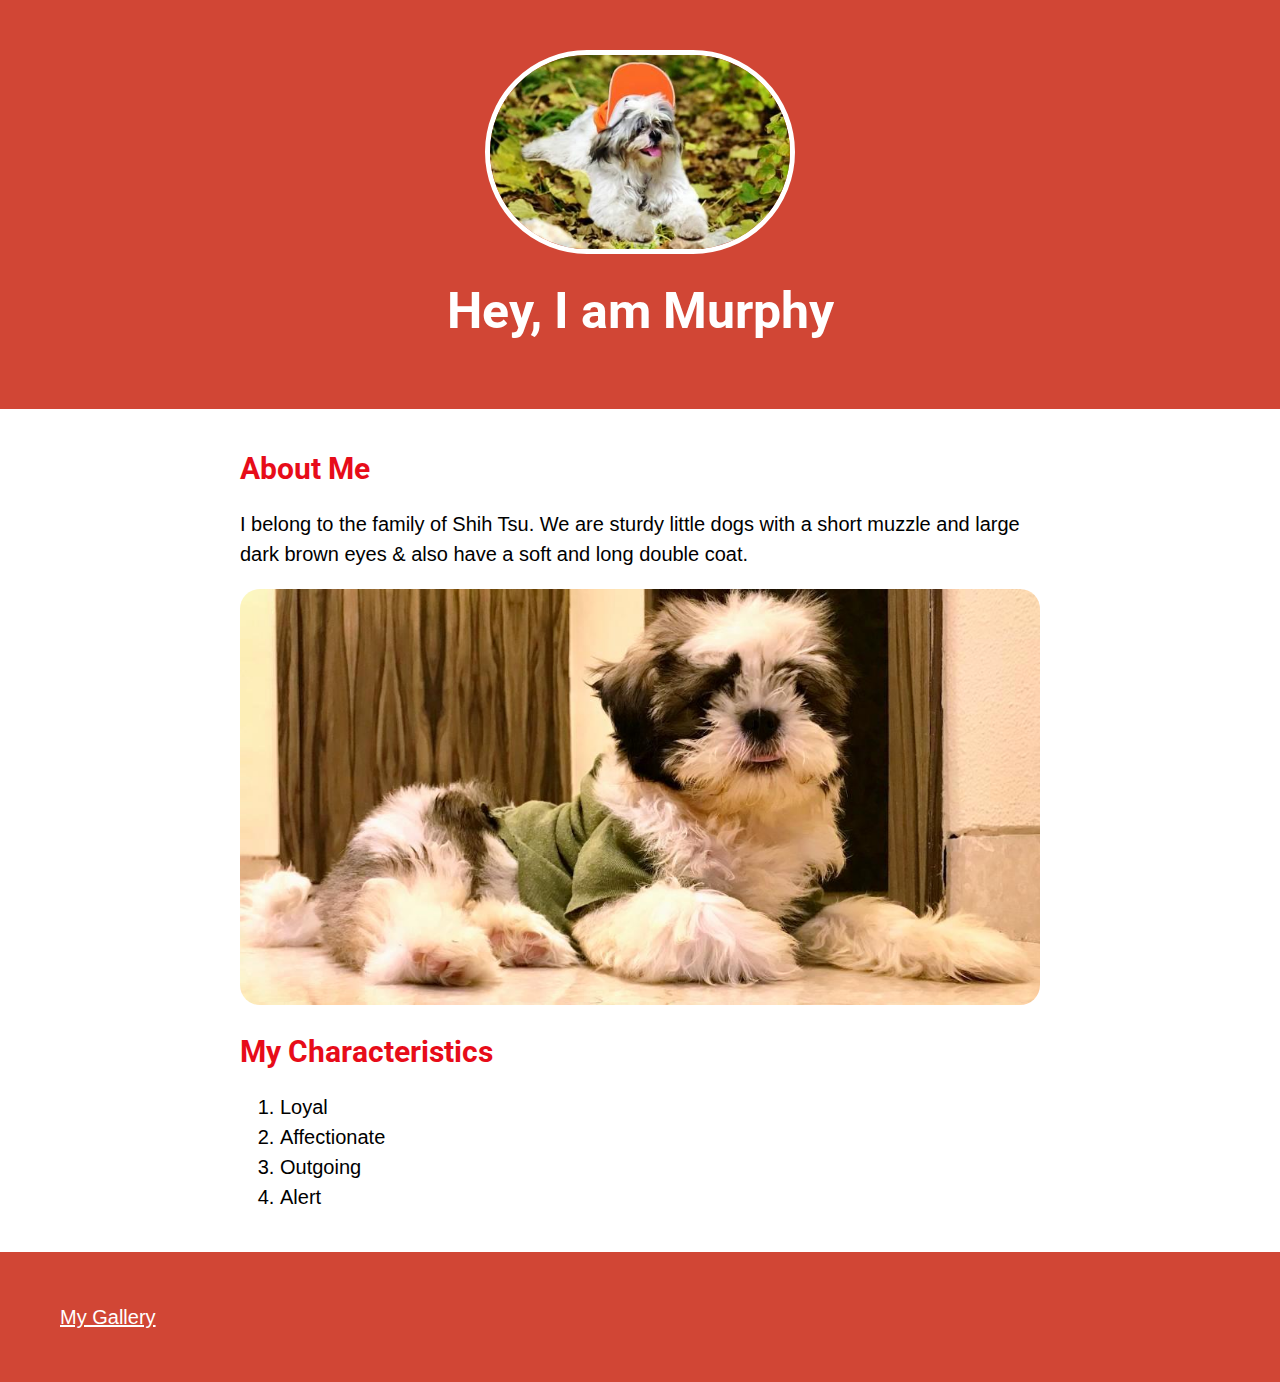
<file: Index.html>
<!DOCTYPE html>
<html>
<head>
	<title> Murphy - The Shih Tsu</title>
	<link rel="icon"  href="Images/007.jpeg">
	<link href="https://fonts.googleapis.com/css2?family=Roboto:wght@100;500&display=swap" rel="stylesheet">
	<link rel="stylesheet" type="text/css" href="Murphy.css">
</head>
<body>
	<!-- header element -->
	<header>
		<img src="Images/006.jpeg">
		<h1> Hey, I am Murphy</h1>
	</header>
<div class="box">
<main>
	
<div class="box">
	<h2>About Me</h2> 
</div>
	<p>I belong to the family of Shih Tsu. We are sturdy little dogs with a short muzzle and large dark brown eyes & also have a soft and long double coat.</p>
	<img src="Images/008.jpeg">
	<h2> My Characteristics</h2>
	<OL>
		<li>Loyal</li>
		<li>Affectionate</li>
		<li>Outgoing</li>
		<LI>Alert</LI>
	</OL>
	</main>
	</div>
	<footer> 
			<a href="file:///C:/Users/Mahavir%20Marketing/Documents/GitHub/Murphy/Gallery.html" target=_blank> My Gallery </a>
	</footer>
	</html>
</file>
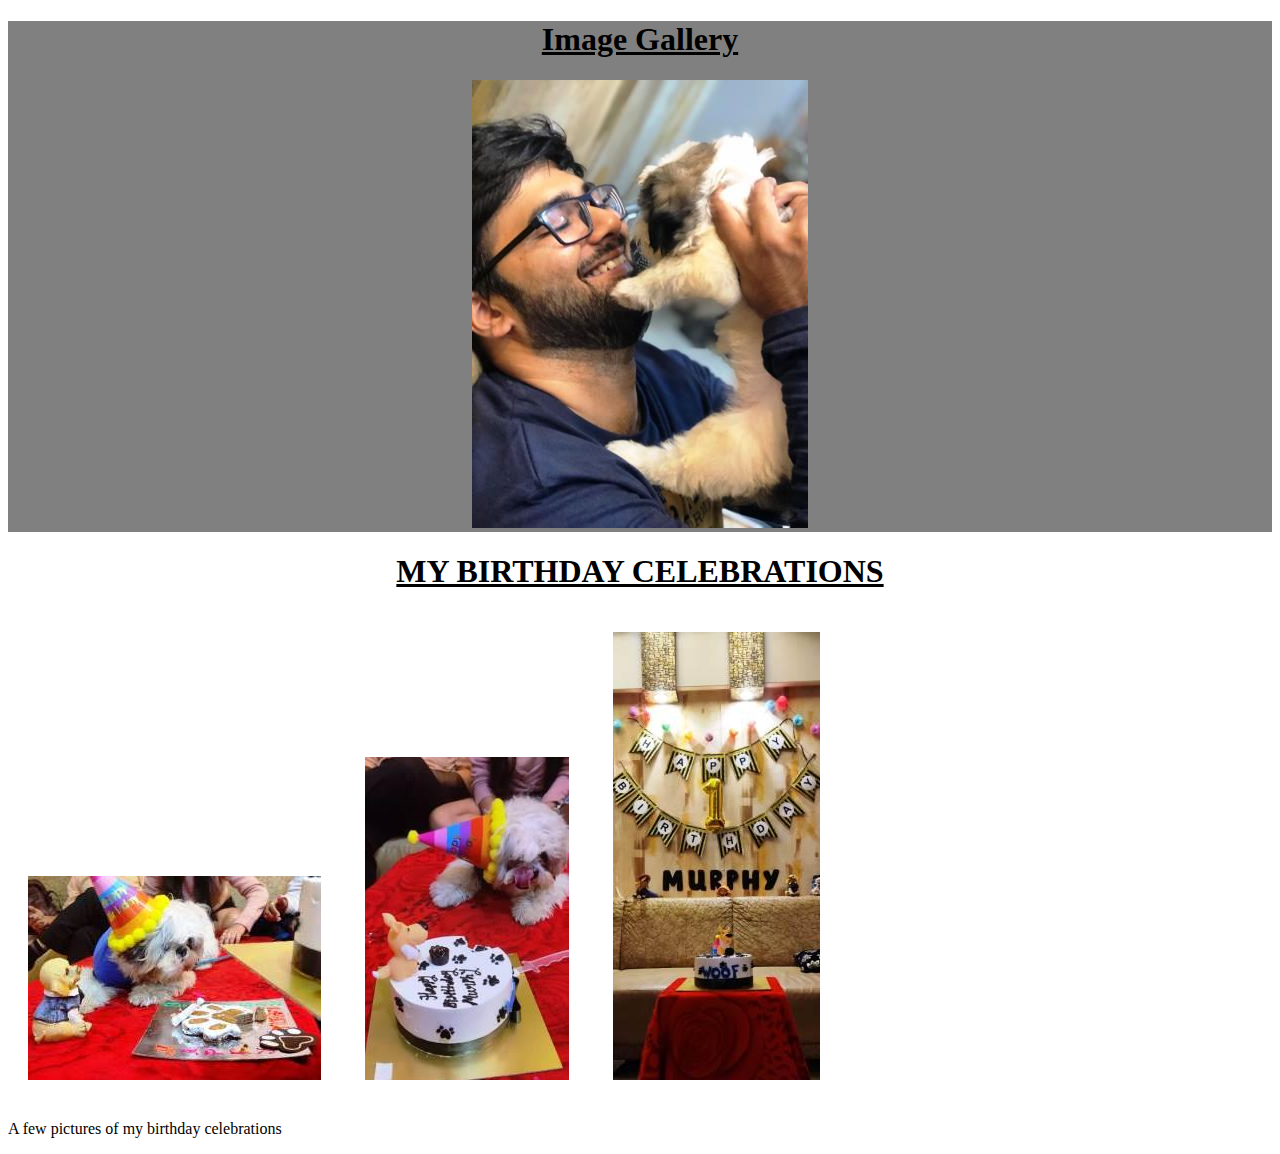
<file: Gallery.html>
<!DOCTYPE html>
<html>
<head>
	<title>My Gallery</title>
	<link rel="stylesheet" type="text/css" href="Gallery.css">
</head>
<body>
	<header>
	<h1> <b>Image Gallery</b> </h1> 
<img src="Images/009.jpeg">
</header>
	<main>
		<h1> MY BIRTHDAY CELEBRATIONS </h1>
		<img src="Images/015.jpeg">
		<img src="Images/016.jpeg">
		<img src="Images/013.jpeg">
		<p>A few pictures of my birthday celebrations</p>
	</main>		
</body>
</html>
</file>
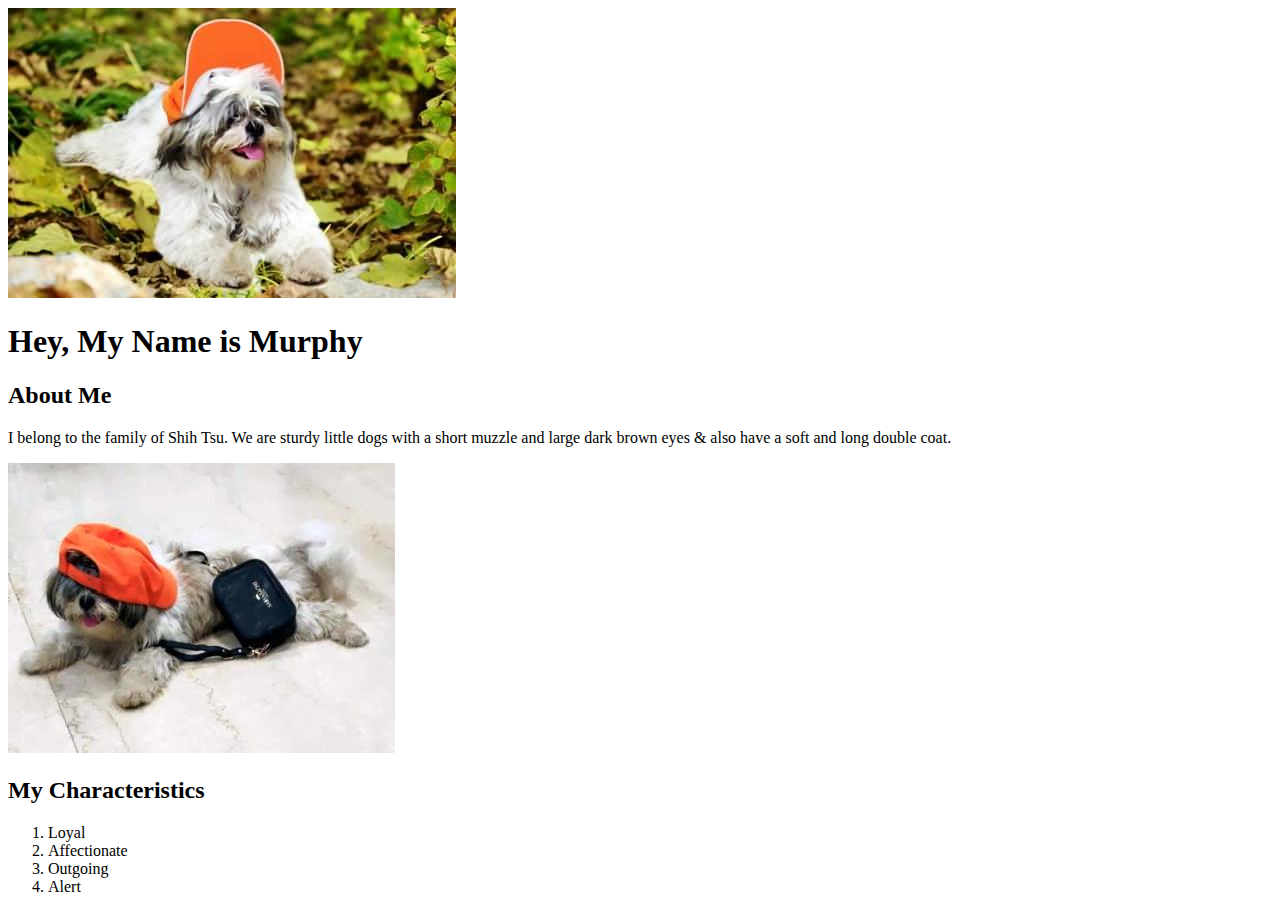
<file: Murphy.html>
<!DOCTYPE html>
<html>
<head>
	<title> Murphy - The Shih Tsu</title>
	<link rel="icon"  href="Images/007.jpeg">
</head>
<body>
	<!-- header element -->
	<header>
		<img src="Images/006.jpeg">
		<h1> Hey, My Name is Murphy</h1>
	</header>
<main>
	<h2>About Me</h2>
	<p>I belong to the family of Shih Tsu. We are sturdy little dogs with a short muzzle and large dark brown eyes & also have a soft and long double coat.</p>
	<img src="Images/005.jpeg">
	<h2> My Characteristics</h2>
	<OL>
		<li>Loyal</li>
		<li>Affectionate</li>
		<li>Outgoing</li>
		<LI>Alert</LI>
	</OL>
	</main>
	<html>
</file>
<file: Murphy.css>
body{
	margin: 0;
	font-family: Helvetica, Arial, Sans-serif;
	font-size: 20px;
	line-height: 30px;
}
header{
	background-color: #d14635;
	text-align: center;
	padding-top: 50px;
	padding-bottom: 50px;
}
h1, h2{font-family: 'Roboto', sans-serif;}
header h1{color: white;
	font-size: 50px;
}
header img{
	border-radius: 300px;
    width: 300px;
    border: 5px solid white;
}
main{
	max-width: 800px;
	margin: 0 auto;
	padding:20px;
}
main img{
	max-width: 100%;
	border-radius:  20px;
}

h2{
	font-size: 30px;
	color:#e70c19;
}

a{ margin: 10px;
	color: #e70c19
}
a:hover{ color: #483a94; }


footer{background-color: #d14635;
	text-align:left
	color: white;
	padding: 50px;

}


footer a{ color: white; }

footer a:hover{
	opacity:.5;
	background-color:white;
</file>
<file: Gallery.css>
header h1{text-align: center;
text-decoration: underline;
text-shadow: transparent;}
header{background-color: grey;
text-decoration-color: transparent;
text-align: center;}
main{background-color: WHITE;}
main h1{text-align: center;
text-decoration: underline;}
main img{ border-radius: 20px;
padding: 20px; }
</file>
